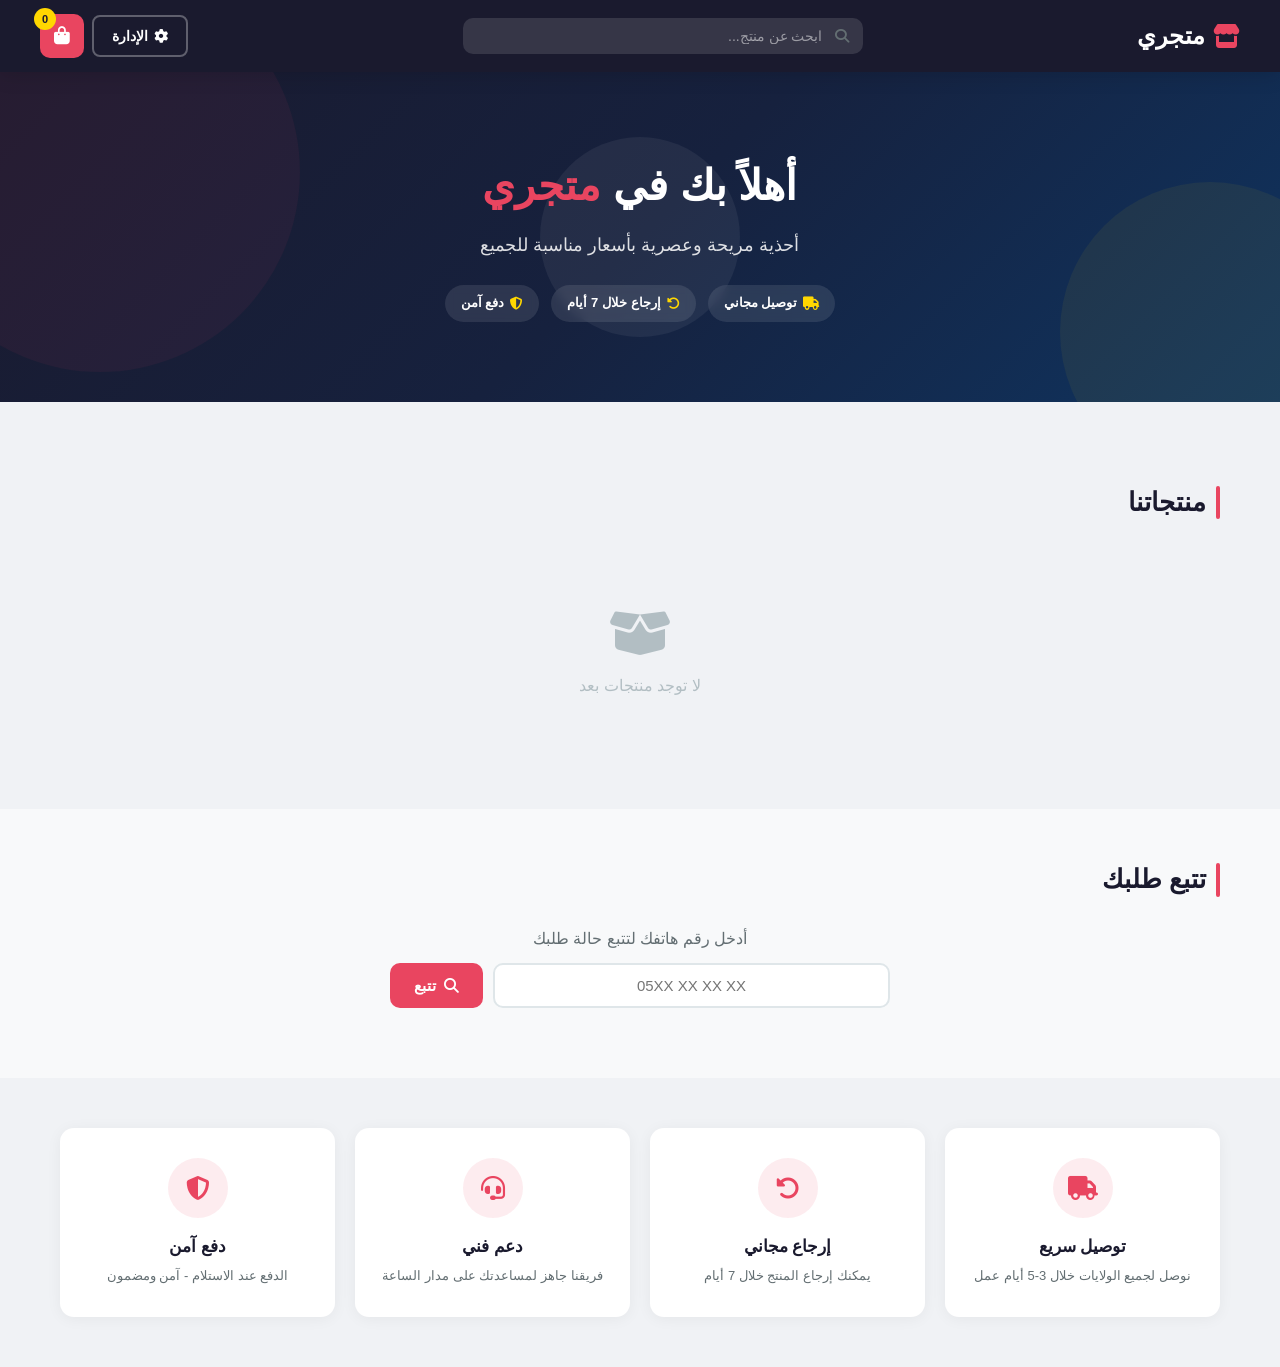
<file: index.html>
<!DOCTYPE html>
<html lang="ar" dir="rtl">
<head>
  <meta charset="UTF-8">
  <meta name="viewport" content="width=device-width, initial-scale=1.0">
  <title>متجري | متجر الأحذية</title>
  <link rel="stylesheet" href="https://cdnjs.cloudflare.com/ajax/libs/font-awesome/6.5.0/css/all.min.css">
  <link rel="stylesheet" href="css/style.css">
</head>
<body>

  <!-- Header -->
  <header class="header">
    <div class="container header-inner">
      <a href="#" class="logo"><i class="fas fa-store"></i> متجري</a>
      <div class="header-search" id="headerSearch">
        <i class="fas fa-search search-icon"></i>
        <input type="text" id="searchInput" placeholder="ابحث عن منتج..." oninput="filterProducts()">
      </div>
      <div class="header-actions">
        <button class="icon-btn" onclick="toggleSearch()" title="بحث">
          <i class="fas fa-search"></i>
        </button>
        <a href="admin.html" class="btn-outline">
          <i class="fas fa-cog"></i> الإدارة
        </a>
        <button class="cart-btn" onclick="toggleCart()">
          <i class="fas fa-shopping-bag"></i>
          <span class="cart-count" id="cartCount">0</span>
        </button>
      </div>
    </div>
    <!-- Mobile Search (hidden by default) -->
    <div class="mobile-search" id="mobileSearch">
      <input type="text" id="mobileSearchInput" placeholder="ابحث عن منتج..." oninput="filterProducts()">
    </div>
  </header>

  <!-- Hero -->
  <section class="hero">
    <div class="hero-bg-shapes">
      <div class="shape shape-1"></div>
      <div class="shape shape-2"></div>
      <div class="shape shape-3"></div>
    </div>
    <div class="container hero-content">
      <h1>أهلاً بك في <span id="heroStoreName">متجري</span></h1>
      <p>أحذية مريحة وعصرية بأسعار مناسبة للجميع</p>
      <div class="hero-badges">
        <span class="hero-badge"><i class="fas fa-truck"></i> توصيل مجاني</span>
        <span class="hero-badge"><i class="fas fa-undo-alt"></i> إرجاع خلال 7 أيام</span>
        <span class="hero-badge"><i class="fas fa-shield-alt"></i> دفع آمن</span>
      </div>
    </div>
  </section>

  <!-- Category Filters -->
  <section class="section section-categories">
    <div class="container">
      <div class="category-filters" id="categoryFilters"></div>
    </div>
  </section>

  <!-- Products -->
  <section class="section section-products">
    <div class="container">
      <div class="section-header">
        <h2 class="section-title">منتجاتنا</h2>
        <span id="productCount" class="product-count"></span>
      </div>
      <div class="products-grid" id="productsGrid"></div>
    </div>
  </section>

  <!-- Order Tracking Section -->
  <section class="section section-track" style="background:#f8f9fa;">
    <div class="container">
      <div class="section-header">
        <h2 class="section-title">تتبع طلبك</h2>
      </div>
      <div class="track-form">
        <p style="color:#636e72;margin-bottom:12px;">أدخل رقم هاتفك لتتبع حالة طلبك</p>
        <div class="track-input-group">
          <input type="tel" id="trackPhone" placeholder="05XX XX XX XX" onkeydown="if(event.key==='Enter')trackOrder()">
          <button class="btn-primary" onclick="trackOrder()"><i class="fas fa-search"></i> تتبع</button>
        </div>
        <div id="trackResult" style="margin-top:20px;"></div>
      </div>
    </div>
  </section>

  <!-- Features Section -->
  <section class="section">
    <div class="container">
      <div class="features-grid">
        <div class="feature-card">
          <div class="feature-icon"><i class="fas fa-truck"></i></div>
          <h4>توصيل سريع</h4>
          <p>نوصل لجميع الولايات خلال 3-5 أيام عمل</p>
        </div>
        <div class="feature-card">
          <div class="feature-icon"><i class="fas fa-undo-alt"></i></div>
          <h4>إرجاع مجاني</h4>
          <p>يمكنك إرجاع المنتج خلال 7 أيام</p>
        </div>
        <div class="feature-card">
          <div class="feature-icon"><i class="fas fa-headset"></i></div>
          <h4>دعم فني</h4>
          <p>فريقنا جاهز لمساعدتك على مدار الساعة</p>
        </div>
        <div class="feature-card">
          <div class="feature-icon"><i class="fas fa-shield-alt"></i></div>
          <h4>دفع آمن</h4>
          <p>الدفع عند الاستلام - آمن ومضمون</p>
        </div>
      </div>
    </div>
  </section>

  <!-- Cart Drawer -->
  <div class="cart-overlay" id="cartOverlay" onclick="toggleCart()"></div>
  <div class="cart-drawer" id="cartDrawer">
    <div class="cart-header">
      <h3><i class="fas fa-shopping-bag"></i> سلة المشتريات</h3>
      <button class="close-btn" onclick="toggleCart()">&times;</button>
    </div>
    <div class="cart-items" id="cartItems">
      <p class="cart-empty">السلة فارغة</p>
    </div>
    <div class="cart-footer" id="cartFooter" style="display:none">
      <div class="cart-total">
        <span>المجموع:</span>
        <span id="cartTotal">0 دج</span>
      </div>
      <button class="btn-primary" onclick="showCheckout()">
        <i class="fas fa-check-circle"></i> إتمام الطلب
      </button>
    </div>
  </div>

  <!-- Product Detail Modal -->
  <div class="modal-overlay" id="detailOverlay" onclick="closeDetail()"></div>
  <div class="modal modal-detail" id="detailModal">
    <button class="close-btn modal-close" onclick="closeDetail()">&times;</button>
    <div id="detailContent" class="detail-content"></div>
  </div>

  <!-- Checkout Modal -->
  <div class="modal-overlay" id="checkoutOverlay" onclick="closeCheckout()"></div>
  <div class="modal" id="checkoutModal">
    <div class="modal-header">
      <h3><i class="fas fa-file-invoice"></i> إتمام الطلب</h3>
      <button class="close-btn" onclick="closeCheckout()">&times;</button>
    </div>
    <form id="checkoutForm" onsubmit="submitOrder(event)">
      <div class="form-group">
        <label>الاسم الكامل</label>
        <input type="text" id="customerName" required placeholder="أدخل اسمك الكامل">
      </div>
      <div class="form-group">
        <label>الولاية</label>
        <input type="text" id="customerState" required placeholder="مثال: الجزائر العاصمة، وهران، قسنطينة...">
      </div>
      <div class="form-group">
        <label>البلدية</label>
        <input type="text" id="customerCity" required placeholder="مثال: بلدية سيدي امحمد، حي بوسماعيل...">
      </div>
      <div class="form-group">
        <label>رقم الهاتف</label>
        <input type="tel" id="customerPhone" required placeholder="05XX XX XX XX">
        <small style="color:#636e72;font-size:12px;">سنقوم بالاتصال بك على هذا الرقم لتأكيد الطلب</small>
      </div>

      <div class="checkout-summary">
        <h4 style="margin-bottom:10px;font-size:15px;color:#1a1a2e;">المنتجات المطلوبة:</h4>
        <div id="checkoutItems" style="font-size:14px;"></div>
        <div class="checkout-total-final">
          <span>المجموع النهائي:</span>
          <span id="checkoutTotal" style="color:#e94560;">0 دج</span>
        </div>
        <div class="checkout-whatsapp" id="checkoutWhatsapp" style="display:none;">
          <p style="font-size:12px;color:#636e72;margin-top:10px;">أو أرسل الطلب عبر واتساب:</p>
          <button type="button" class="btn-whatsapp" onclick="sendWhatsAppOrder()">
            <i class="fab fa-whatsapp"></i> واتساب
          </button>
        </div>
      </div>

      <button type="submit" class="btn-primary btn-submit-order">
        <i class="fas fa-paper-plane"></i> تأكيد الطلب
      </button>
    </form>
  </div>

  <!-- Toast -->
  <div class="toast" id="toast"></div>

  <script src="js/script.js"></script>
</body>
</html>
</file>
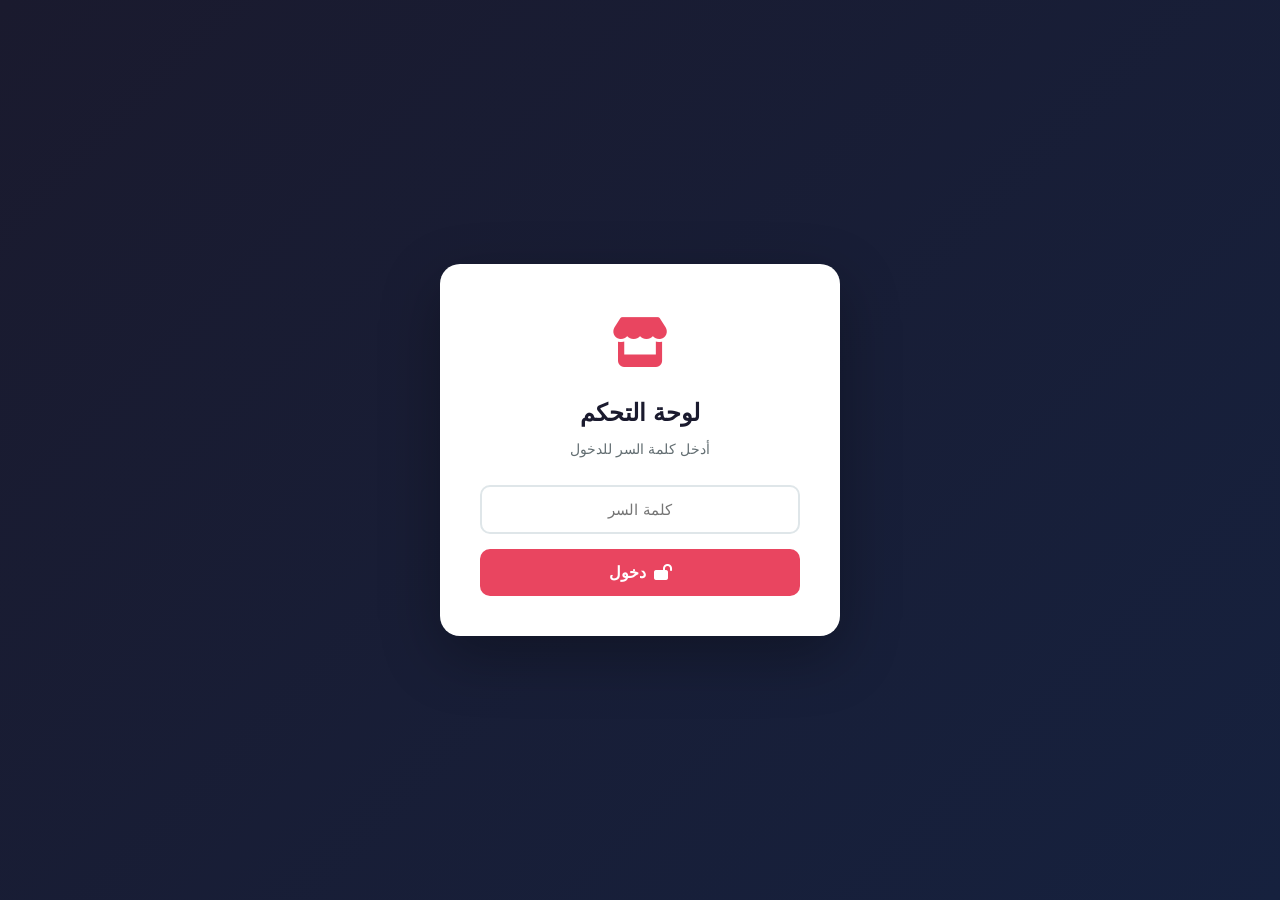
<file: admin.html>
<!DOCTYPE html>
<html lang="ar" dir="rtl">
<head>
  <meta charset="UTF-8">
  <meta name="viewport" content="width=device-width, initial-scale=1.0">
  <title>لوحة التحكم - متجري</title>
  <link rel="stylesheet" href="https://cdnjs.cloudflare.com/ajax/libs/font-awesome/6.5.0/css/all.min.css">
  <link rel="stylesheet" href="css/style.css">
  <style>
    .login-page {
      min-height: 100vh;
      display: flex;
      align-items: center;
      justify-content: center;
      background: linear-gradient(135deg, #1a1a2e, #16213e);
    }

    .login-box {
      background: #fff;
      padding: 40px;
      border-radius: 20px;
      width: 400px;
      max-width: 90%;
      text-align: center;
      box-shadow: 0 20px 60px rgba(0,0,0,0.3);
    }

    .login-box .logo-lg { font-size: 50px; color: #e94560; margin-bottom: 10px; }
    .login-box h2 { font-size: 24px; margin-bottom: 5px; }
    .login-box p { color: #636e72; margin-bottom: 25px; font-size: 14px; }
    .login-box input { width: 100%; padding: 14px; border: 2px solid #dfe6e9; border-radius: 10px; font-size: 15px; text-align: center; margin-bottom: 15px; }
    .login-box input:focus { border-color: #e94560; }
    .login-box .btn-primary { width: 100%; padding: 14px; font-size: 16px; }
    .login-error { color: #d63031; font-size: 13px; margin-bottom: 10px; display: none; }
    .admin-layout { display: none; }
    .admin-layout.active { display: flex; }

    .admin-sidebar {
      width: 250px;
      background: #1a1a2e;
      color: #fff;
      min-height: 100vh;
      position: fixed;
      right: 0;
      top: 0;
      padding: 25px 0;
      z-index: 50;
    }

    .admin-sidebar .logo { padding: 0 20px 25px; border-bottom: 1px solid rgba(255,255,255,0.1); margin-bottom: 15px; }
    .admin-sidebar .logo i { color: #e94560; }
    .admin-nav { list-style: none; }
    .admin-nav li a {
      display: flex;
      align-items: center;
      gap: 12px;
      padding: 13px 20px;
      color: rgba(255,255,255,0.7);
      font-size: 15px;
      font-weight: 500;
      transition: 0.2s;
      border-right: 3px solid transparent;
    }
    .admin-nav li a:hover,
    .admin-nav li a.active {
      background: rgba(233,69,96,0.15);
      color: #fff;
      border-right-color: #e94560;
    }
    .admin-nav li a i { width: 20px; }
    .admin-main { flex: 1; margin-right: 250px; padding: 30px; }
    .admin-topbar { display: flex; justify-content: space-between; align-items: center; margin-bottom: 30px; }
    .admin-topbar h2 { font-size: 22px; }
    .admin-topbar h2 i { color: #e94560; margin-left: 8px; }
    .admin-topbar-actions { display: flex; gap: 8px; align-items: center; }

    .stats-grid {
      display: grid;
      grid-template-columns: repeat(auto-fit, minmax(200px, 1fr));
      gap: 20px;
      margin-bottom: 35px;
    }

    .stat-card {
      background: #fff;
      border-radius: 14px;
      padding: 22px;
      box-shadow: 0 2px 15px rgba(0,0,0,0.05);
      display: flex;
      align-items: center;
      gap: 18px;
    }

    .stat-icon {
      width: 52px;
      height: 52px;
      border-radius: 12px;
      display: flex;
      align-items: center;
      justify-content: center;
      font-size: 22px;
      flex-shrink: 0;
    }
    .stat-icon.blue { background: #dfe6fd; color: #0984e3; }
    .stat-icon.red { background: #ffe0e0; color: #e94560; }
    .stat-icon.green { background: #d4edda; color: #00b894; }
    .stat-icon.gold { background: #fff3cd; color: #f39c12; }
    .stat-info h4 { font-size: 26px; font-weight: 800; }
    .stat-info p { font-size: 13px; color: #636e72; }

    .admin-card {
      background: #fff;
      border-radius: 14px;
      padding: 25px;
      margin-bottom: 25px;
      box-shadow: 0 2px 15px rgba(0,0,0,0.05);
    }

    .admin-card-header {
      display: flex;
      justify-content: space-between;
      align-items: center;
      margin-bottom: 20px;
      flex-wrap: wrap;
      gap: 10px;
    }

    .admin-card-header h3 { font-size: 18px; display: flex; align-items: center; gap: 8px; }
    .admin-table-wrap { overflow-x: auto; }

    .admin-table {
      width: 100%;
      border-collapse: collapse;
      font-size: 14px;
    }
    .admin-table th {
      background: #f8f9fa;
      padding: 12px 14px;
      text-align: right;
      font-weight: 700;
      color: #636e72;
      font-size: 13px;
      white-space: nowrap;
    }
    .admin-table td { padding: 12px 14px; border-bottom: 1px solid #f1f2f6; vertical-align: middle; }
    .admin-table tr:hover td { background: #fafafa; }
    .admin-table .actions { display: flex; gap: 6px; }

    .btn-sm {
      padding: 6px 12px;
      border-radius: 6px;
      font-size: 13px;
      font-weight: 600;
      transition: 0.2s;
      display: inline-flex;
      align-items: center;
      gap: 4px;
    }
    .btn-sm.edit { background: #dfe6fd; color: #0984e3; }
    .btn-sm.edit:hover { background: #0984e3; color: #fff; }
    .btn-sm.delete { background: #ffe0e0; color: #d63031; }
    .btn-sm.delete:hover { background: #d63031; color: #fff; }
    .btn-sm.complete { background: #d4edda; color: #00b894; }
    .btn-sm.complete:hover { background: #00b894; color: #fff; }
    .btn-sm.export { background: #e8f8f5; color: #1abc9c; }
    .btn-sm.export:hover { background: #1abc9c; color: #fff; }
    .btn-sm.print { background: #fef9e7; color: #f39c12; }
    .btn-sm.print:hover { background: #f39c12; color: #fff; }
    .btn-sm.whatsapp { background: #e8f8f5; color: #25D366; }
    .btn-sm.whatsapp:hover { background: #25D366; color: #fff; }

    .status-badge {
      display: inline-block;
      padding: 4px 12px;
      border-radius: 20px;
      font-size: 12px;
      font-weight: 700;
    }
    .status-badge.new { background: #dfe6fd; color: #0984e3; }
    .status-badge.processing { background: #fff3cd; color: #f39c12; }
    .status-badge.shipped { background: #d4edda; color: #00b894; }
    .status-badge.delivered { background: #d4edda; color: #1abc9c; }
    .status-badge.completed { background: #d4edda; color: #00b894; }
    .status-badge.cancelled { background: #ffe0e0; color: #d63031; }

    .order-detail-item {
      display: flex;
      justify-content: space-between;
      padding: 8px 0;
      border-bottom: 1px solid #f1f2f6;
      font-size: 14px;
    }

    .order-detail-customer {
      background: #f8f9fa;
      padding: 15px;
      border-radius: 10px;
      margin: 10px 0;
    }
    .order-detail-customer p { font-size: 14px; margin-bottom: 6px; }
    .order-detail-customer i { color: #e94560; width: 20px; }

    .order-detail-actions {
      display: flex;
      gap: 8px;
      margin-top: 15px;
      flex-wrap: wrap;
    }

    .no-data { text-align: center; padding: 40px; color: #b2bec3; }
    .no-data i { font-size: 40px; display: block; margin-bottom: 10px; }

    .admin-filter-tabs {
      display: flex;
      gap: 6px;
      margin-bottom: 15px;
      flex-wrap: wrap;
    }

    .admin-filter-tab {
      padding: 6px 14px;
      border-radius: 6px;
      font-size: 12px;
      font-weight: 600;
      background: #f1f2f6;
      color: #636e72;
      transition: 0.2s;
    }
    .admin-filter-tab:hover { background: #dfe6e9; }
    .admin-filter-tab.active { background: #e94560; color: #fff; }

    @media (max-width: 768px) {
      .admin-sidebar { width: 60px; overflow: hidden; }
      .admin-sidebar .logo span { display: none; }
      .admin-nav li a span { display: none; }
      .admin-main { margin-right: 60px; padding: 15px; }
      .stats-grid { grid-template-columns: 1fr 1fr; }
    }

    @media print {
      .admin-sidebar, .admin-topbar, .btn-sm, .admin-card-header .btn-primary, .order-detail-actions { display: none !important; }
      .admin-main { margin: 0 !important; padding: 0 !important; }
      .modal { position: static !important; transform: none !important; box-shadow: none !important; max-height: none !important; }
      .modal-overlay { display: none !important; }
    }
  </style>
</head>
<body>

  <!-- Login -->
  <div class="login-page" id="loginScreen">
    <div class="login-box">
      <div class="logo-lg"><i class="fas fa-store"></i></div>
      <h2>لوحة التحكم</h2>
      <p>أدخل كلمة السر للدخول</p>
      <div class="login-error" id="loginError">كلمة السر خطأ! حاول مرة أخرى</div>
      <input type="password" id="loginPassword" placeholder="كلمة السر" onkeydown="if(event.key==='Enter')checkLogin()">
      <button class="btn-primary" onclick="checkLogin()"><i class="fas fa-lock-open"></i> دخول</button>
    </div>
  </div>

  <!-- Admin Layout -->
  <div class="admin-layout" id="adminLayout">

    <aside class="admin-sidebar">
      <div class="logo"><i class="fas fa-store"></i> <span>متجري</span></div>
      <ul class="admin-nav">
        <li><a href="#" class="active" onclick="showSection('dashboard', this)"><i class="fas fa-chart-pie"></i> <span>الإحصائيات</span></a></li>
        <li><a href="#" onclick="showSection('products', this)"><i class="fas fa-box"></i> <span>المنتجات</span></a></li>
        <li><a href="#" onclick="showSection('orders', this)"><i class="fas fa-clipboard-list"></i> <span>الطلبات</span></a></li>
        <li><a href="#" onclick="showSection('categories', this)"><i class="fas fa-tags"></i> <span>الفئات</span></a></li>
        <li><a href="#" onclick="showSection('settings', this)"><i class="fas fa-cog"></i> <span>الإعدادات</span></a></li>
        <li><a href="index.html"><i class="fas fa-store-alt"></i> <span>المتجر</span></a></li>
        <li><a href="#" onclick="logout()" style="color:#e94560;"><i class="fas fa-sign-out-alt"></i> <span>خروج</span></a></li>
      </ul>
    </aside>

    <main class="admin-main">

      <div class="admin-topbar">
        <h2 id="pageTitle"><i class="fas fa-chart-pie"></i> الإحصائيات</h2>
        <div class="admin-topbar-actions">
          <a href="index.html" class="btn-outline" style="border-color:#e94560;color:#e94560;">
            <i class="fas fa-store-alt"></i> المتجر
          </a>
          <button class="btn-outline" style="border-color:#e94560;color:#e94560;" onclick="logout()">
            <i class="fas fa-sign-out-alt"></i> خروج
          </button>
        </div>
      </div>

      <!-- Dashboard -->
      <div id="section-dashboard">
        <div class="stats-grid">
          <div class="stat-card">
            <div class="stat-icon blue"><i class="fas fa-box"></i></div>
            <div class="stat-info">
              <h4 id="statProducts">0</h4>
              <p>إجمالي المنتجات</p>
            </div>
          </div>
          <div class="stat-card">
            <div class="stat-icon red"><i class="fas fa-clipboard-list"></i></div>
            <div class="stat-info">
              <h4 id="statOrders">0</h4>
              <p>إجمالي الطلبات</p>
            </div>
          </div>
          <div class="stat-card">
            <div class="stat-icon green"><i class="fas fa-check-circle"></i></div>
            <div class="stat-info">
              <h4 id="statCompleted">0</h4>
              <p>الطلبات المكتملة</p>
            </div>
          </div>
          <div class="stat-card">
            <div class="stat-icon gold"><i class="fas fa-money-bill-wave"></i></div>
            <div class="stat-info">
              <h4 id="statRevenue">0 دج</h4>
              <p>الإيرادات</p>
            </div>
          </div>
        </div>
        <div class="admin-card">
          <h3 style="margin-bottom:15px;"><i class="fas fa-clock"></i> آخر الطلبات</h3>
          <div class="admin-table-wrap">
            <table class="admin-table">
              <thead>
                <tr>
                  <th>#</th>
                  <th>التاريخ</th>
                  <th>الاسم</th>
                  <th>المجموع</th>
                  <th>الحالة</th>
                </tr>
              </thead>
              <tbody id="recentOrdersBody"></tbody>
            </table>
          </div>
        </div>
      </div>

      <!-- Products -->
      <div id="section-products" style="display:none;">
        <div class="admin-card">
          <div class="admin-card-header">
            <h3><i class="fas fa-box"></i> إدارة المنتجات</h3>
            <button class="btn-primary" onclick="openProductModal()"><i class="fas fa-plus"></i> إضافة منتج</button>
          </div>
          <div class="admin-table-wrap">
            <table class="admin-table">
              <thead>
                <tr>
                  <th>#</th>
                  <th>الاسم</th>
                  <th>الفئة</th>
                  <th>السعر</th>
                  <th>المخزون</th>
                  <th>الوسم</th>
                  <th>العمليات</th>
                </tr>
              </thead>
              <tbody id="productsTableBody"></tbody>
            </table>
          </div>
          <div id="productsEmpty" class="no-data" style="display:none;">
            <i class="fas fa-box-open"></i>
            <p>لا توجد منتجات. أضف أول منتج الآن!</p>
          </div>
        </div>
      </div>

      <!-- Orders -->
      <div id="section-orders" style="display:none;">
        <div class="admin-card">
          <div class="admin-card-header">
            <h3><i class="fas fa-clipboard-list"></i> إدارة الطلبات</h3>
            <button class="btn-sm export" onclick="exportOrdersCSV()"><i class="fas fa-file-csv"></i> تصدير CSV</button>
          </div>
          <div class="admin-filter-tabs" id="orderFilters">
            <button class="admin-filter-tab active" onclick="filterOrders('all', this)">الكل</button>
            <button class="admin-filter-tab" onclick="filterOrders('جديد', this)">جديد</button>
            <button class="admin-filter-tab" onclick="filterOrders('قيد المعالجة', this)">قيد المعالجة</button>
            <button class="admin-filter-tab" onclick="filterOrders('تم الشحن', this)">تم الشحن</button>
            <button class="admin-filter-tab" onclick="filterOrders('تم التوصيل', this)">تم التوصيل</button>
            <button class="admin-filter-tab" onclick="filterOrders('مكتمل', this)">مكتمل</button>
            <button class="admin-filter-tab" onclick="filterOrders('ملغي', this)">ملغي</button>
          </div>
          <div class="admin-table-wrap">
            <table class="admin-table">
              <thead>
                <tr>
                  <th>#</th>
                  <th>التاريخ</th>
                  <th>الاسم</th>
                  <th>الولاية / البلدية</th>
                  <th>رقم الهاتف</th>
                  <th>المنتجات</th>
                  <th>المجموع</th>
                  <th>الحالة</th>
                  <th>العمليات</th>
                </tr>
              </thead>
              <tbody id="ordersTableBody"></tbody>
            </table>
          </div>
          <div id="ordersEmpty" class="no-data" style="display:none;">
            <i class="fas fa-inbox"></i>
            <p>لا توجد طلبات بعد</p>
          </div>
        </div>
      </div>

      <!-- Categories -->
      <div id="section-categories" style="display:none;">
        <div class="admin-card">
          <div class="admin-card-header">
            <h3><i class="fas fa-tags"></i> إدارة الفئات</h3>
            <button class="btn-primary" onclick="addCategory()"><i class="fas fa-plus"></i> إضافة فئة</button>
          </div>
          <div style="max-width:500px;">
            <div id="categoriesList"></div>
          </div>
        </div>
      </div>

      <!-- Settings -->
      <div id="section-settings" style="display:none;">
        <div class="admin-card">
          <div class="admin-card-header">
            <h3><i class="fas fa-cog"></i> إعدادات المتجر</h3>
          </div>
          <form onsubmit="saveSettings(event)" style="max-width:450px;">
            <div class="form-group">
              <label>اسم المتجر</label>
              <input type="text" id="setStoreName" value="متجري" required>
            </div>
            <div class="form-group">
              <label>رمز العملة</label>
              <input type="text" id="setCurrency" value="دج" required>
            </div>
            <div class="form-group">
              <label>رقم واتساب (للاستلام الطلبات)</label>
              <input type="text" id="setWhatsapp" placeholder="مثال: 2135XXXXXXXXX">
              <small style="color:#636e72;font-size:12px;">أدخل الرقم مع مفتاح الدولة بدون + أو 00</small>
            </div>
            <div class="form-group">
              <label>GitHub Token (لمزامنة الطلبات بين الأجهزة)</label>
              <input type="password" id="setGithubToken" placeholder="ghp_...">
              <small style="color:#636e72;font-size:12px;">
                <a href="https://github.com/settings/tokens" target="_blank" style="color:#0984e3;">أنشئ توكن</a>
                بصلاحية <strong>repo</strong> والصقه هنا
              </small>
            </div>
            <div class="form-group">
              <label>كلمة السر (للإدارة)</label>
              <input type="text" id="setPassword" placeholder="أدخل كلمة سر جديدة">
              <small style="color:#636e72;font-size:12px;">اتركها فارغة إذا ما تحبش تغيرها</small>
            </div>
            <div style="margin-bottom:15px;display:flex;gap:8px;">
              <button type="button" class="btn-primary" onclick="pushOrders()" style="flex:1;">
                <i class="fas fa-upload"></i> رفع الطلبات إلى GitHub
              </button>
              <button type="button" class="btn-secondary" onclick="pullOrders()" style="flex:1;">
                <i class="fas fa-download"></i> تحميل الطلبات
              </button>
            </div>
            <button type="submit" class="btn-primary"><i class="fas fa-save"></i> حفظ الإعدادات</button>
          </form>
        </div>

        <div class="admin-card" style="border-right:4px solid #d63031;">
          <div class="admin-card-header">
            <h3 style="color:#d63031;"><i class="fas fa-database"></i> إدارة البيانات</h3>
          </div>
          <p style="font-size:14px;color:#636e72;margin-bottom:15px;">هذه العمليات لا يمكن التراجع عنها!</p>
          <div style="display:flex;gap:10px;flex-wrap:wrap;">
            <button class="btn-sm delete" onclick="clearOrders()"><i class="fas fa-trash-alt"></i> حذف كل الطلبات</button>
            <button class="btn-sm delete" onclick="clearProducts()"><i class="fas fa-trash-alt"></i> حذف كل المنتجات</button>
            <button class="btn-sm delete" onclick="resetAll()"><i class="fas fa-exclamation-triangle"></i> إعادة ضبط الكل</button>
          </div>
        </div>
      </div>

    </main>
  </div>

  <!-- Product Modal -->
  <div class="modal-overlay" id="productOverlay" onclick="closeProductModal()"></div>
  <div class="modal" id="productModal">
    <div class="modal-header">
      <h3 id="productModalTitle"><i class="fas fa-plus-circle"></i> إضافة منتج</h3>
      <button class="close-btn" onclick="closeProductModal()">&times;</button>
    </div>
    <form onsubmit="saveProduct(event)">
      <input type="hidden" id="productId" value="">
      <div class="form-group">
        <label>اسم المنتج</label>
        <input type="text" id="productName" required placeholder="مثال: حذاء M1">
      </div>
      <div class="form-group">
        <label>الفئة</label>
        <div style="display:flex;gap:8px;">
          <select id="productCategory" style="flex:1;padding:11px 14px;border:2px solid #dfe6e9;border-radius:8px;font-size:14px;">
            <option value="">بدون فئة</option>
          </select>
          <input type="text" id="productNewCategory" placeholder="فئة جديدة" style="flex:1;padding:11px 14px;border:2px solid #dfe6e9;border-radius:8px;font-size:14px;display:none;">
        </div>
      </div>
      <div class="form-group">
        <label>السعر</label>
        <input type="number" id="productPrice" required min="0" step="1" placeholder="مثال: 220">
      </div>
      <div class="form-group">
        <label>السعر القديم (اختياري - للتخفيضات)</label>
        <input type="number" id="productOldPrice" min="0" step="1" placeholder="مثال: 300">
      </div>
      <div class="form-group">
        <label>الوصف</label>
        <textarea id="productDesc" rows="2" placeholder="وصف مختصر للمنتج"></textarea>
      </div>
      <div class="form-group">
        <label>رابط الصورة (اختياري)</label>
        <input type="url" id="productImage" placeholder="https://example.com/image.jpg">
      </div>
      <div class="form-group">
        <label>الأيقونة (إذا ما عندك صورة)</label>
        <select id="productIcon">
          <option value="fa-shoe-prints">👟 حذاء</option>
          <option value="fa-tshirt">👕 تيشرت</option>
          <option value="fa-mobile-alt">📱 جوال</option>
          <option value="fa-laptop">💻 لابتوب</option>
          <option value="fa-headphones">🎧 سماعات</option>
          <option value="fa-watch">⌚ ساعة</option>
          <option value="fa-gem">💎 مجوهرات</option>
          <option value="fa-couch">🛋 أثاث</option>
          <option value="fa-book">📚 كتاب</option>
          <option value="fa-gift">🎁 هدية</option>
        </select>
      </div>
      <div class="form-group">
        <label>الوسم (اختياري)</label>
        <select id="productBadge">
          <option value="">بدون</option>
          <option value="new">🆕 جديد</option>
          <option value="featured">⭐ مميز</option>
          <option value="sale">🔥 تخفيض</option>
        </select>
      </div>
      <div class="form-group">
        <label>المخزون (اختياري - اترك فارغاً لعدم التتبع)</label>
        <input type="number" id="productStock" min="0" step="1" placeholder="الكمية المتوفرة">
      </div>
      <button type="submit" class="btn-primary" style="width:100%;padding:14px;">
        <i class="fas fa-save"></i> <span id="productSubmitText">إضافة المنتج</span>
      </button>
    </form>
  </div>

  <!-- Order Detail Modal -->
  <div class="modal-overlay" id="orderOverlay" onclick="closeOrderModal()"></div>
  <div class="modal" id="orderModal">
    <div class="modal-header">
      <h3><i class="fas fa-file-invoice"></i> تفاصيل الطلب</h3>
      <button class="close-btn" onclick="closeOrderModal()">&times;</button>
    </div>
    <div id="orderDetailContent"></div>
  </div>

  <!-- Toast -->
  <div class="toast" id="toast"></div>

  <script src="js/admin.js"></script>
</body>
</html>
</file>
<file: css/style.css>
/* ===== Reset & Base ===== */
*, *::before, *::after {
  margin: 0;
  padding: 0;
  box-sizing: border-box;
}

html { scroll-behavior: smooth; }

body {
  font-family: 'Segoe UI', Tahoma, Geneva, Verdana, sans-serif;
  background: #f0f2f5;
  color: #1a1a2e;
  line-height: 1.6;
}

a { text-decoration: none; color: inherit; }
button { cursor: pointer; border: none; background: none; font-family: inherit; }
input, textarea, select { font-family: inherit; outline: none; }

/* ===== Container ===== */
.container {
  max-width: 1200px;
  margin: 0 auto;
  padding: 0 20px;
}

/* ===== Header ===== */
.header {
  background: #1a1a2e;
  color: #fff;
  position: sticky;
  top: 0;
  z-index: 100;
  box-shadow: 0 2px 20px rgba(0,0,0,0.15);
}

.header-inner {
  display: flex;
  justify-content: space-between;
  align-items: center;
  padding: 14px 0;
}

.logo {
  font-size: 24px;
  font-weight: 800;
  display: flex;
  align-items: center;
  gap: 8px;
}

.logo i { color: #e94560; }

.header-search {
  display: none;
  flex: 1;
  max-width: 400px;
  margin: 0 20px;
  position: relative;
}

.header-search .search-icon {
  position: absolute;
  right: 14px;
  top: 50%;
  transform: translateY(-50%);
  color: #636e72;
  font-size: 14px;
}

.header-search input {
  width: 100%;
  padding: 10px 40px 10px 16px;
  border: none;
  border-radius: 10px;
  background: rgba(255,255,255,0.12);
  color: #fff;
  font-size: 14px;
  transition: 0.2s;
}

.header-search input::placeholder { color: rgba(255,255,255,0.5); }
.header-search input:focus { background: rgba(255,255,255,0.2); }

.header-actions {
  display: flex;
  align-items: center;
  gap: 8px;
}

.icon-btn {
  width: 40px;
  height: 40px;
  display: none;
  align-items: center;
  justify-content: center;
  color: rgba(255,255,255,0.7);
  border-radius: 10px;
  font-size: 16px;
  transition: 0.2s;
}

.icon-btn:hover { background: rgba(255,255,255,0.1); color: #fff; }

.mobile-search {
  display: none;
  padding: 0 20px 14px;
}

.mobile-search input {
  width: 100%;
  padding: 12px 16px;
  border: none;
  border-radius: 10px;
  background: rgba(255,255,255,0.12);
  color: #fff;
  font-size: 14px;
}

.mobile-search input::placeholder { color: rgba(255,255,255,0.5); }
.mobile-search input:focus { background: rgba(255,255,255,0.2); }

.mobile-search.active { display: block; }

/* ===== Buttons ===== */
.btn-outline {
  display: inline-flex;
  align-items: center;
  gap: 6px;
  padding: 8px 18px;
  border: 2px solid rgba(255,255,255,0.3);
  color: #fff;
  border-radius: 8px;
  font-size: 14px;
  font-weight: 600;
  transition: 0.2s;
}

.btn-outline:hover {
  border-color: #e94560;
  background: #e94560;
}

.cart-btn {
  position: relative;
  width: 44px;
  height: 44px;
  display: flex;
  align-items: center;
  justify-content: center;
  background: #e94560;
  color: #fff;
  border-radius: 10px;
  font-size: 18px;
  transition: 0.2s;
}

.cart-btn:hover { background: #d63851; }

.cart-count {
  position: absolute;
  top: -6px;
  left: -6px;
  background: #ffd700;
  color: #1a1a2e;
  font-size: 11px;
  font-weight: 800;
  width: 22px;
  height: 22px;
  display: flex;
  align-items: center;
  justify-content: center;
  border-radius: 50%;
}

/* ===== Hero ===== */
.hero {
  background: linear-gradient(135deg, #1a1a2e 0%, #16213e 50%, #0f3460 100%);
  color: #fff;
  padding: 80px 0;
  text-align: center;
  position: relative;
  overflow: hidden;
}

.hero-bg-shapes {
  position: absolute;
  inset: 0;
  pointer-events: none;
}

.hero-bg-shapes .shape {
  position: absolute;
  border-radius: 50%;
  opacity: 0.06;
}

.shape-1 {
  width: 400px; height: 400px;
  background: #e94560;
  top: -100px; left: -100px;
  animation: float 6s ease-in-out infinite;
}

.shape-2 {
  width: 300px; height: 300px;
  background: #ffd700;
  bottom: -80px; right: -80px;
  animation: float 8s ease-in-out infinite reverse;
}

.shape-3 {
  width: 200px; height: 200px;
  background: #fff;
  top: 50%; left: 50%;
  transform: translate(-50%, -50%);
  animation: float 10s ease-in-out infinite;
}

@keyframes float {
  0%, 100% { transform: translate(0, 0) scale(1); }
  50% { transform: translate(20px, -20px) scale(1.1); }
}

.hero-content { position: relative; z-index: 1; }

.hero h1 {
  font-size: 42px;
  margin-bottom: 12px;
}

.hero h1 span { color: #e94560; }

.hero p {
  font-size: 18px;
  opacity: 0.85;
  max-width: 500px;
  margin: 0 auto 25px;
}

.hero-badges {
  display: flex;
  justify-content: center;
  gap: 12px;
  flex-wrap: wrap;
}

.hero-badge {
  display: inline-flex;
  align-items: center;
  gap: 6px;
  background: rgba(255,255,255,0.1);
  padding: 8px 16px;
  border-radius: 20px;
  font-size: 13px;
  font-weight: 600;
  backdrop-filter: blur(4px);
}

.hero-badge i { color: #ffd700; }

/* ===== Section ===== */
.section {
  padding: 50px 0;
}

.section-categories {
  padding: 20px 0 10px;
}

.section-header {
  display: flex;
  justify-content: space-between;
  align-items: center;
  margin-bottom: 25px;
}

.section-title {
  font-size: 26px;
  font-weight: 800;
  position: relative;
  padding-right: 14px;
}

.section-title::after {
  content: '';
  position: absolute;
  right: 0;
  top: 4px;
  bottom: 4px;
  width: 4px;
  background: #e94560;
  border-radius: 2px;
}

.product-count {
  color: #636e72;
  font-size: 14px;
}

/* ===== Category Filters ===== */
.category-filters {
  display: flex;
  gap: 8px;
  flex-wrap: wrap;
}

.category-chip {
  padding: 8px 18px;
  border-radius: 20px;
  border: 2px solid #dfe6e9;
  background: #fff;
  color: #636e72;
  font-size: 14px;
  font-weight: 600;
  transition: 0.2s;
}

.category-chip:hover {
  border-color: #e94560;
  color: #e94560;
}

.category-chip.active {
  background: #e94560;
  border-color: #e94560;
  color: #fff;
}

/* ===== Products Grid ===== */
.products-grid {
  display: grid;
  grid-template-columns: repeat(auto-fill, minmax(270px, 1fr));
  gap: 25px;
}

/* ===== Product Card ===== */
.product-card {
  background: #fff;
  border-radius: 16px;
  overflow: hidden;
  box-shadow: 0 2px 20px rgba(0,0,0,0.06);
  transition: transform 0.3s, box-shadow 0.3s;
  cursor: pointer;
  animation: fadeInUp 0.4s ease forwards;
  opacity: 0;
}

.product-card:nth-child(1) { animation-delay: 0.05s; }
.product-card:nth-child(2) { animation-delay: 0.1s; }
.product-card:nth-child(3) { animation-delay: 0.15s; }
.product-card:nth-child(4) { animation-delay: 0.2s; }
.product-card:nth-child(5) { animation-delay: 0.25s; }
.product-card:nth-child(6) { animation-delay: 0.3s; }

@keyframes fadeInUp {
  from { opacity: 0; transform: translateY(20px); }
  to { opacity: 1; transform: translateY(0); }
}

.product-card:hover {
  transform: translateY(-6px);
  box-shadow: 0 10px 35px rgba(0,0,0,0.1);
}

.product-image {
  height: 220px;
  display: flex;
  align-items: center;
  justify-content: center;
  font-size: 50px;
  position: relative;
  overflow: hidden;
  background: #f8f9fa;
}

.product-image img {
  width: 100%;
  height: 100%;
  object-fit: cover;
  transition: transform 0.4s;
}

.product-card:hover .product-image img {
  transform: scale(1.08);
}

.product-image .default-icon {
  color: #e94560;
}

.product-badge {
  position: absolute;
  top: 10px;
  right: 10px;
  padding: 4px 12px;
  border-radius: 6px;
  font-size: 11px;
  font-weight: 800;
  color: #fff;
  z-index: 2;
}

.product-badge.featured { background: #e94560; }
.product-badge.sale { background: #00b894; }
.product-badge.new { background: #0984e3; }

.product-stock-badge {
  position: absolute;
  bottom: 10px;
  right: 10px;
  padding: 4px 12px;
  border-radius: 6px;
  font-size: 11px;
  font-weight: 700;
  z-index: 2;
}

.product-stock-badge.in-stock { background: rgba(0,184,148,0.9); color: #fff; }
.product-stock-badge.out-of-stock { background: rgba(214,48,49,0.9); color: #fff; }

.product-info {
  padding: 20px;
}

.product-name {
  font-size: 17px;
  font-weight: 700;
  margin-bottom: 6px;
}

.product-desc {
  font-size: 13px;
  color: #636e72;
  margin-bottom: 14px;
  line-height: 1.6;
  display: -webkit-box;
  -webkit-line-clamp: 2;
  -webkit-box-orient: vertical;
  overflow: hidden;
}

.product-bottom {
  display: flex;
  justify-content: space-between;
  align-items: center;
}

.product-price {
  font-size: 20px;
  font-weight: 800;
  color: #e94560;
}

.product-price small {
  font-size: 13px;
  font-weight: 600;
}

.product-old-price {
  font-size: 13px;
  color: #b2bec3;
  text-decoration: line-through;
  margin-right: 6px;
  font-weight: 600;
}

.btn-add {
  display: inline-flex;
  align-items: center;
  gap: 6px;
  padding: 9px 20px;
  background: #1a1a2e;
  color: #fff;
  border-radius: 8px;
  font-size: 14px;
  font-weight: 600;
  transition: 0.2s;
}

.btn-add:hover { background: #e94560; }

.btn-whatsapp-sm {
  display: inline-flex;
  align-items: center;
  gap: 4px;
  padding: 6px 12px;
  background: #25D366;
  color: #fff;
  border-radius: 6px;
  font-size: 12px;
  font-weight: 600;
  transition: 0.2s;
}

.btn-whatsapp-sm:hover { background: #1da851; }

/* ===== Cart Drawer ===== */
.cart-overlay {
  display: none;
  position: fixed;
  inset: 0;
  background: rgba(0,0,0,0.5);
  z-index: 200;
}

.cart-overlay.active { display: block; }

.cart-drawer {
  position: fixed;
  top: 0;
  left: 0;
  width: 400px;
  height: 100vh;
  background: #fff;
  z-index: 201;
  transform: translateX(-100%);
  transition: transform 0.3s ease;
  display: flex;
  flex-direction: column;
}

.cart-drawer.active { transform: translateX(0); }

.cart-header {
  display: flex;
  justify-content: space-between;
  align-items: center;
  padding: 20px 25px;
  border-bottom: 1px solid #eee;
}

.cart-header h3 {
  font-size: 18px;
  display: flex;
  align-items: center;
  gap: 8px;
}

.close-btn {
  font-size: 28px;
  color: #636e72;
  width: 36px;
  height: 36px;
  display: flex;
  align-items: center;
  justify-content: center;
  border-radius: 8px;
  transition: 0.2s;
}

.close-btn:hover {
  background: #f1f2f6;
  color: #d63031;
}

.cart-items {
  flex: 1;
  overflow-y: auto;
  padding: 15px 25px;
}

.cart-empty {
  text-align: center;
  color: #b2bec3;
  padding: 50px 0;
  font-size: 15px;
}

.cart-item {
  display: flex;
  align-items: center;
  gap: 12px;
  padding: 14px 0;
  border-bottom: 1px solid #f1f2f6;
}

.cart-item-icon {
  width: 50px;
  height: 50px;
  background: #f0f2f5;
  border-radius: 10px;
  display: flex;
  align-items: center;
  justify-content: center;
  font-size: 20px;
  color: #e94560;
  flex-shrink: 0;
}

.cart-item-icon img {
  width: 100%;
  height: 100%;
  object-fit: cover;
  border-radius: 10px;
}

.cart-item-info { flex: 1; }

.cart-item-name { font-weight: 600; font-size: 14px; }

.cart-item-price {
  font-size: 13px;
  color: #e94560;
  font-weight: 700;
  margin-top: 2px;
}

.cart-item-qty {
  display: flex;
  align-items: center;
  gap: 8px;
  margin-top: 6px;
}

.qty-btn {
  width: 28px;
  height: 28px;
  display: flex;
  align-items: center;
  justify-content: center;
  border: 1.5px solid #dfe6e9;
  border-radius: 6px;
  font-size: 14px;
  font-weight: 700;
  color: #1a1a2e;
  transition: 0.2s;
}

.qty-btn:hover {
  border-color: #e94560;
  color: #e94560;
}

.qty-value {
  font-weight: 700;
  font-size: 14px;
  min-width: 20px;
  text-align: center;
}

.cart-item-remove {
  color: #d63031;
  font-size: 14px;
  padding: 8px;
  border-radius: 6px;
  transition: 0.2s;
}

.cart-item-remove:hover { background: #ffeaa7; }

.cart-footer {
  padding: 20px 25px;
  border-top: 1px solid #eee;
}

.cart-footer .btn-primary {
  width: 100%;
  padding: 14px;
  font-size: 16px;
}

.cart-total {
  display: flex;
  justify-content: space-between;
  font-size: 18px;
  font-weight: 700;
  margin-bottom: 15px;
}

/* ===== Primary Button ===== */
.btn-primary {
  display: inline-flex;
  align-items: center;
  justify-content: center;
  gap: 8px;
  padding: 12px 24px;
  background: #e94560;
  color: #fff;
  border-radius: 10px;
  font-size: 15px;
  font-weight: 700;
  transition: 0.2s;
}

.btn-primary:hover { background: #d63851; }

.btn-secondary {
  display: inline-flex;
  align-items: center;
  justify-content: center;
  gap: 8px;
  padding: 12px 24px;
  background: #1a1a2e;
  color: #fff;
  border-radius: 10px;
  font-size: 15px;
  font-weight: 600;
  transition: 0.2s;
}

.btn-secondary:hover { background: #16213e; }

.btn-whatsapp {
  display: inline-flex;
  align-items: center;
  justify-content: center;
  gap: 8px;
  padding: 12px 24px;
  background: #25D366;
  color: #fff;
  border-radius: 10px;
  font-size: 15px;
  font-weight: 700;
  transition: 0.2s;
  width: 100%;
  margin-top: 8px;
}

.btn-whatsapp:hover { background: #1da851; }

/* ===== Modal ===== */
.modal-overlay {
  display: none;
  position: fixed;
  inset: 0;
  background: rgba(0,0,0,0.5);
  z-index: 300;
}

.modal-overlay.active { display: block; }

.modal {
  display: none;
  position: fixed;
  top: 50%;
  left: 50%;
  transform: translate(-50%, -50%);
  background: #fff;
  border-radius: 16px;
  width: 520px;
  max-width: 95%;
  max-height: 90vh;
  overflow-y: auto;
  z-index: 301;
  padding: 30px;
}

.modal.active { display: block; }

.modal-header {
  display: flex;
  justify-content: space-between;
  align-items: center;
  margin-bottom: 25px;
}

.modal-header h3 {
  font-size: 20px;
  display: flex;
  align-items: center;
  gap: 8px;
}

.modal-close {
  position: absolute;
  top: 15px;
  left: 15px;
  z-index: 2;
}

.form-group { margin-bottom: 18px; }

.form-group label {
  display: block;
  font-weight: 600;
  font-size: 13px;
  margin-bottom: 5px;
  color: #2d3436;
}

.form-group input,
.form-group textarea,
.form-group select {
  width: 100%;
  padding: 11px 14px;
  border: 2px solid #dfe6e9;
  border-radius: 8px;
  font-size: 14px;
  transition: 0.2s;
}

.form-group input:focus,
.form-group textarea:focus,
.form-group select:focus {
  border-color: #e94560;
}

/* ===== Toast ===== */
.toast {
  position: fixed;
  bottom: 30px;
  left: 50%;
  transform: translateX(-50%) translateY(100px);
  background: #1a1a2e;
  color: #fff;
  padding: 16px 30px;
  border-radius: 12px;
  font-weight: 600;
  font-size: 15px;
  z-index: 999;
  opacity: 0;
  transition: 0.4s;
  box-shadow: 0 6px 30px rgba(0,0,0,0.2);
  text-align: center;
  direction: rtl;
}

.toast.show {
  opacity: 1;
  transform: translateX(-50%) translateY(0);
}

.toast.success { background: #00b894; }
.toast.error { background: #d63031; }

/* ===== Product Detail Modal ===== */
.modal-detail {
  width: 700px;
  padding: 0;
  overflow: hidden;
}

.detail-content {
  display: grid;
  grid-template-columns: 1fr 1fr;
}

.detail-image {
  min-height: 350px;
  display: flex;
  align-items: center;
  justify-content: center;
  font-size: 60px;
  background: #f8f9fa;
  position: relative;
}

.detail-image img {
  width: 100%;
  height: 100%;
  object-fit: cover;
}

.detail-image .default-icon {
  color: #e94560;
}

.detail-info {
  padding: 30px;
  display: flex;
  flex-direction: column;
}

.detail-info h2 {
  font-size: 22px;
  margin-bottom: 8px;
}

.detail-info .detail-category {
  font-size: 12px;
  color: #0984e3;
  font-weight: 700;
  text-transform: uppercase;
  margin-bottom: 10px;
}

.detail-info .detail-desc {
  font-size: 14px;
  color: #636e72;
  line-height: 1.7;
  margin-bottom: 20px;
  flex: 1;
}

.detail-info .detail-price {
  font-size: 28px;
  font-weight: 800;
  color: #e94560;
  margin-bottom: 8px;
}

.detail-info .detail-price small {
  font-size: 16px;
}

.detail-info .detail-old-price {
  font-size: 16px;
  color: #b2bec3;
  text-decoration: line-through;
  margin-bottom: 20px;
}

.detail-actions {
  display: flex;
  flex-direction: column;
  gap: 8px;
}

.detail-actions .btn-primary {
  padding: 14px;
  font-size: 16px;
}

.detail-actions .btn-whatsapp {
  padding: 14px;
  font-size: 16px;
}

/* ===== Features Grid ===== */
.features-grid {
  display: grid;
  grid-template-columns: repeat(auto-fit, minmax(220px, 1fr));
  gap: 20px;
}

.feature-card {
  background: #fff;
  border-radius: 14px;
  padding: 30px 20px;
  text-align: center;
  box-shadow: 0 2px 15px rgba(0,0,0,0.05);
  transition: transform 0.3s;
}

.feature-card:hover { transform: translateY(-4px); }

.feature-icon {
  width: 60px;
  height: 60px;
  border-radius: 50%;
  background: rgba(233,69,96,0.1);
  display: flex;
  align-items: center;
  justify-content: center;
  font-size: 24px;
  color: #e94560;
  margin: 0 auto 15px;
}

.feature-card h4 {
  font-size: 17px;
  font-weight: 700;
  margin-bottom: 6px;
}

.feature-card p {
  font-size: 13px;
  color: #636e72;
}

/* ===== Order Tracking ===== */
.track-form {
  max-width: 500px;
  margin: 0 auto;
  text-align: center;
}

.track-input-group {
  display: flex;
  gap: 10px;
}

.track-input-group input {
  flex: 1;
  padding: 12px 16px;
  border: 2px solid #dfe6e9;
  border-radius: 10px;
  font-size: 15px;
  text-align: center;
}

.track-input-group input:focus {
  border-color: #e94560;
}

.track-input-group .btn-primary {
  padding: 12px 24px;
  white-space: nowrap;
}

/* Track Result */
.track-card {
  background: #fff;
  border-radius: 14px;
  padding: 20px;
  text-align: right;
  box-shadow: 0 2px 15px rgba(0,0,0,0.05);
  margin-bottom: 12px;
}

.track-card-header {
  display: flex;
  justify-content: space-between;
  align-items: center;
  margin-bottom: 12px;
  padding-bottom: 12px;
  border-bottom: 1px solid #f1f2f6;
}

.track-card-header .order-num {
  font-weight: 700;
  color: #e94560;
}

.track-card-header .order-date {
  font-size: 12px;
  color: #636e72;
}

.track-status-bar {
  display: flex;
  align-items: center;
  gap: 4px;
  margin-bottom: 12px;
}

.track-status-step {
  flex: 1;
  text-align: center;
  position: relative;
}

.track-status-step .step-dot {
  width: 14px;
  height: 14px;
  border-radius: 50%;
  background: #dfe6e9;
  margin: 0 auto 4px;
  position: relative;
  z-index: 1;
}

.track-status-step.done .step-dot { background: #00b894; }
.track-status-step.active .step-dot {
  background: #e94560;
  box-shadow: 0 0 0 4px rgba(233,69,96,0.2);
}

.track-status-step .step-label {
  font-size: 10px;
  color: #636e72;
  display: block;
}

.track-status-step.done .step-label { color: #00b894; font-weight: 600; }
.track-status-step.active .step-label { color: #e94560; font-weight: 600; }

.track-connect-line {
  position: absolute;
  top: 7px;
  right: 50%;
  width: 100%;
  height: 2px;
  background: #dfe6e9;
}

.track-status-step.done .track-connect-line { background: #00b894; }

.track-card-info {
  font-size: 13px;
  color: #636e72;
}

.track-card-info strong { color: #1a1a2e; }

.track-card .track-items {
  margin-top: 8px;
  font-size: 13px;
  color: #636e72;
}

.track-no-results {
  text-align: center;
  color: #b2bec3;
  padding: 30px;
  font-size: 15px;
}

/* ===== Checkout Summary ===== */
.checkout-summary {
  margin: 20px 0;
  padding: 15px;
  background: #f8f9fa;
  border-radius: 10px;
}

.checkout-total-final {
  display: flex;
  justify-content: space-between;
  font-weight: 800;
  margin-top: 10px;
  padding-top: 10px;
  border-top: 2px solid #e94560;
}

.btn-submit-order {
  width: 100%;
  padding: 15px;
  font-size: 16px;
}

/* ===== Quantity Input in Store ===== */
.qty-selector {
  display: flex;
  align-items: center;
  gap: 8px;
  margin-top: 8px;
}

.qty-selector button {
  width: 32px;
  height: 32px;
  display: flex;
  align-items: center;
  justify-content: center;
  border: 2px solid #dfe6e9;
  border-radius: 6px;
  font-size: 16px;
  font-weight: 700;
  transition: 0.2s;
}

.qty-selector button:hover {
  border-color: #e94560;
  color: #e94560;
}

/* ===== Scrollbar ===== */
::-webkit-scrollbar { width: 6px; }
::-webkit-scrollbar-track { background: transparent; }
::-webkit-scrollbar-thumb { background: #b2bec3; border-radius: 3px; }
::-webkit-scrollbar-thumb:hover { background: #636e72; }

/* ===== Skeleton Loading ===== */
.skeleton {
  background: #fff;
  border-radius: 16px;
  overflow: hidden;
}

.skeleton-img {
  height: 220px;
  background: linear-gradient(90deg, #f0f2f5 25%, #e0e2e5 50%, #f0f2f5 75%);
  background-size: 200% 100%;
  animation: shimmer 1.5s infinite;
}

.skeleton-text {
  height: 16px;
  margin: 15px 20px;
  border-radius: 4px;
  background: linear-gradient(90deg, #f0f2f5 25%, #e0e2e5 50%, #f0f2f5 75%);
  background-size: 200% 100%;
  animation: shimmer 1.5s infinite;
}

.skeleton-text.short { width: 60%; }

@keyframes shimmer {
  0% { background-position: 200% 0; }
  100% { background-position: -200% 0; }
}

/* ===== Responsive ===== */
@media (max-width: 768px) {
  .header-search { display: none; }
  .icon-btn { display: flex; }
  .hero h1 { font-size: 26px; }
  .hero p { font-size: 15px; }
  .hero { padding: 50px 0; }
  .hero-badges { gap: 8px; }
  .hero-badge { font-size: 11px; padding: 6px 12px; }
  .cart-drawer { width: 100%; }
  .products-grid { grid-template-columns: repeat(auto-fill, minmax(160px, 1fr)); gap: 15px; }
  .product-image { height: 160px; font-size: 36px; }
  .product-info { padding: 12px; }
  .product-name { font-size: 14px; }
  .product-price { font-size: 16px; }
  .product-desc { font-size: 12px; -webkit-line-clamp: 1; }
  .btn-add { padding: 7px 12px; font-size: 12px; }
  .btn-add span { display: none; }
  .section-title { font-size: 20px; }
  .admin-sidebar { display: none; }
  .admin-main { margin-right: 0; }
  .modal-detail .detail-content { grid-template-columns: 1fr; }
  .detail-image { min-height: 250px; }
  .features-grid { grid-template-columns: 1fr 1fr; }
  .track-input-group { flex-direction: column; }
  .category-filters { gap: 6px; }
  .category-chip { font-size: 12px; padding: 6px 14px; }
}

@media (min-width: 769px) {
  .header-search { display: block; }
  .icon-btn { display: none !important; }
  .mobile-search { display: none !important; }
}
</file>
